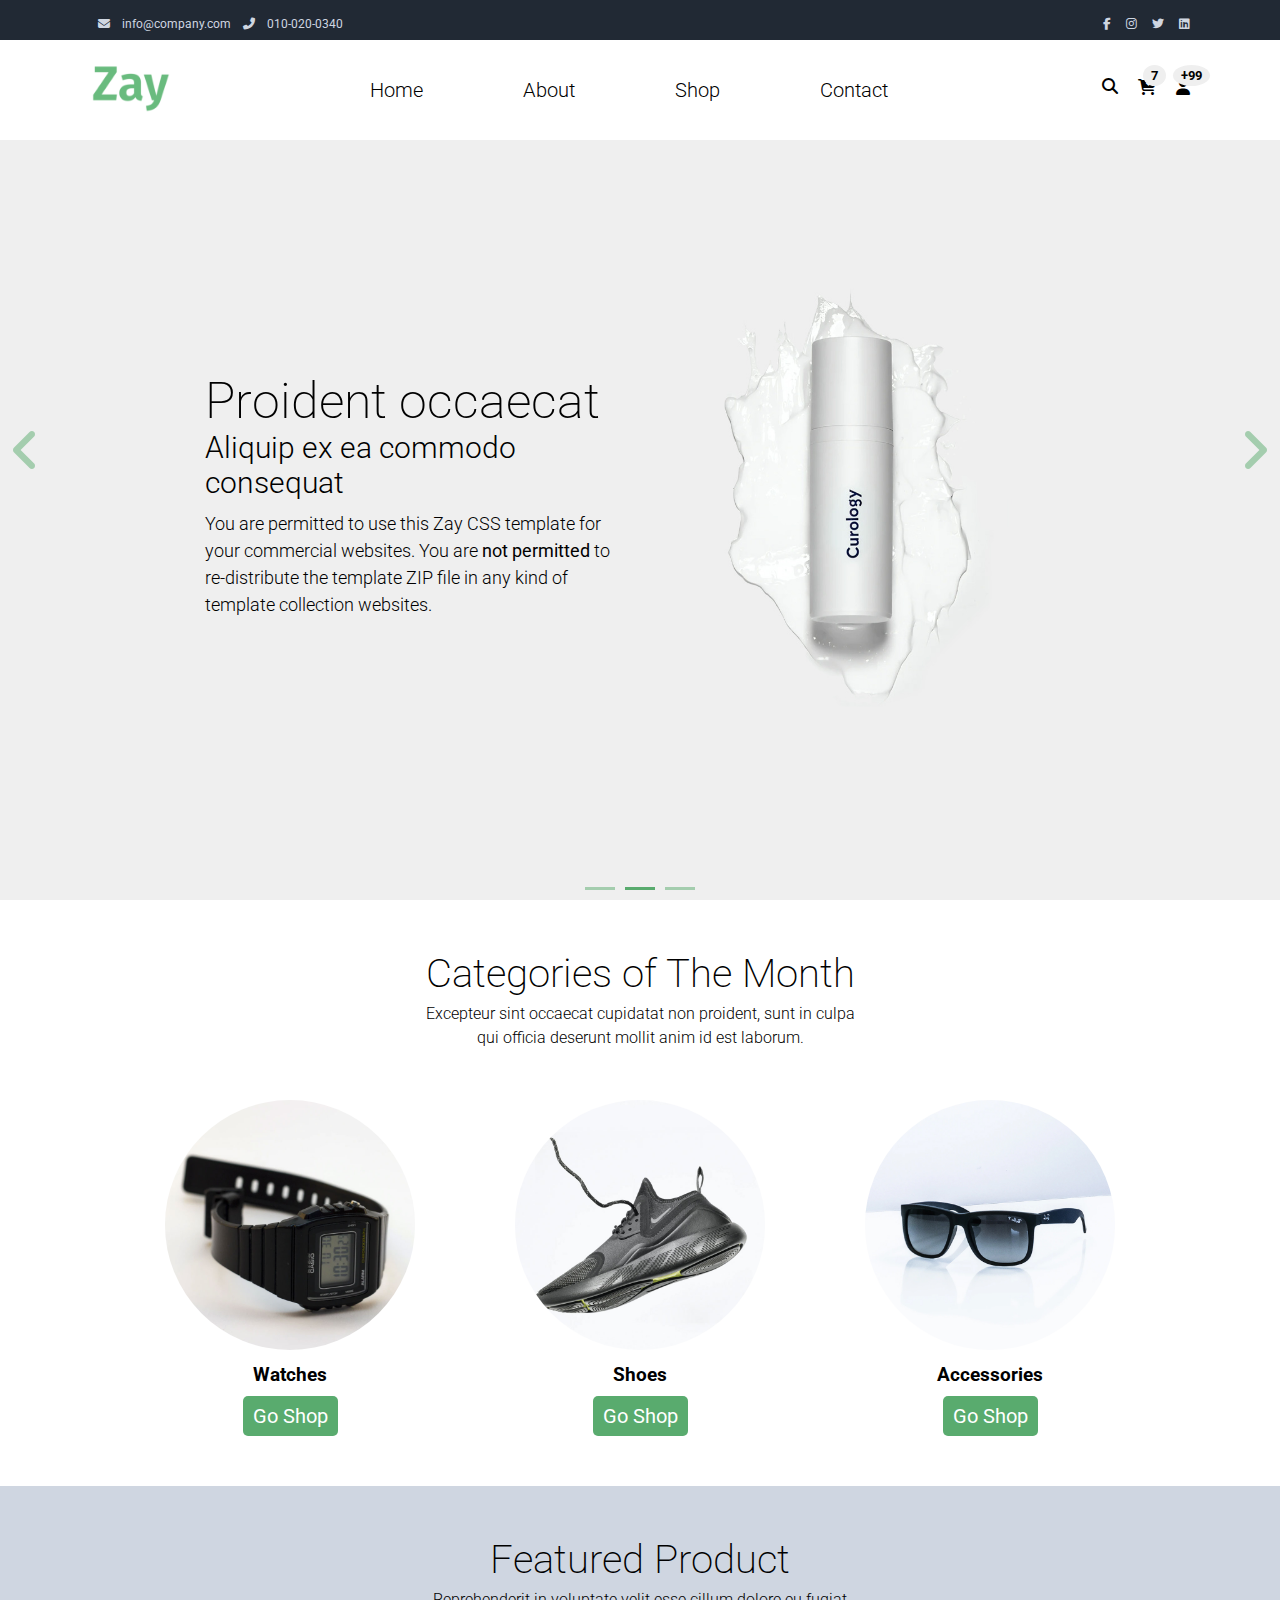
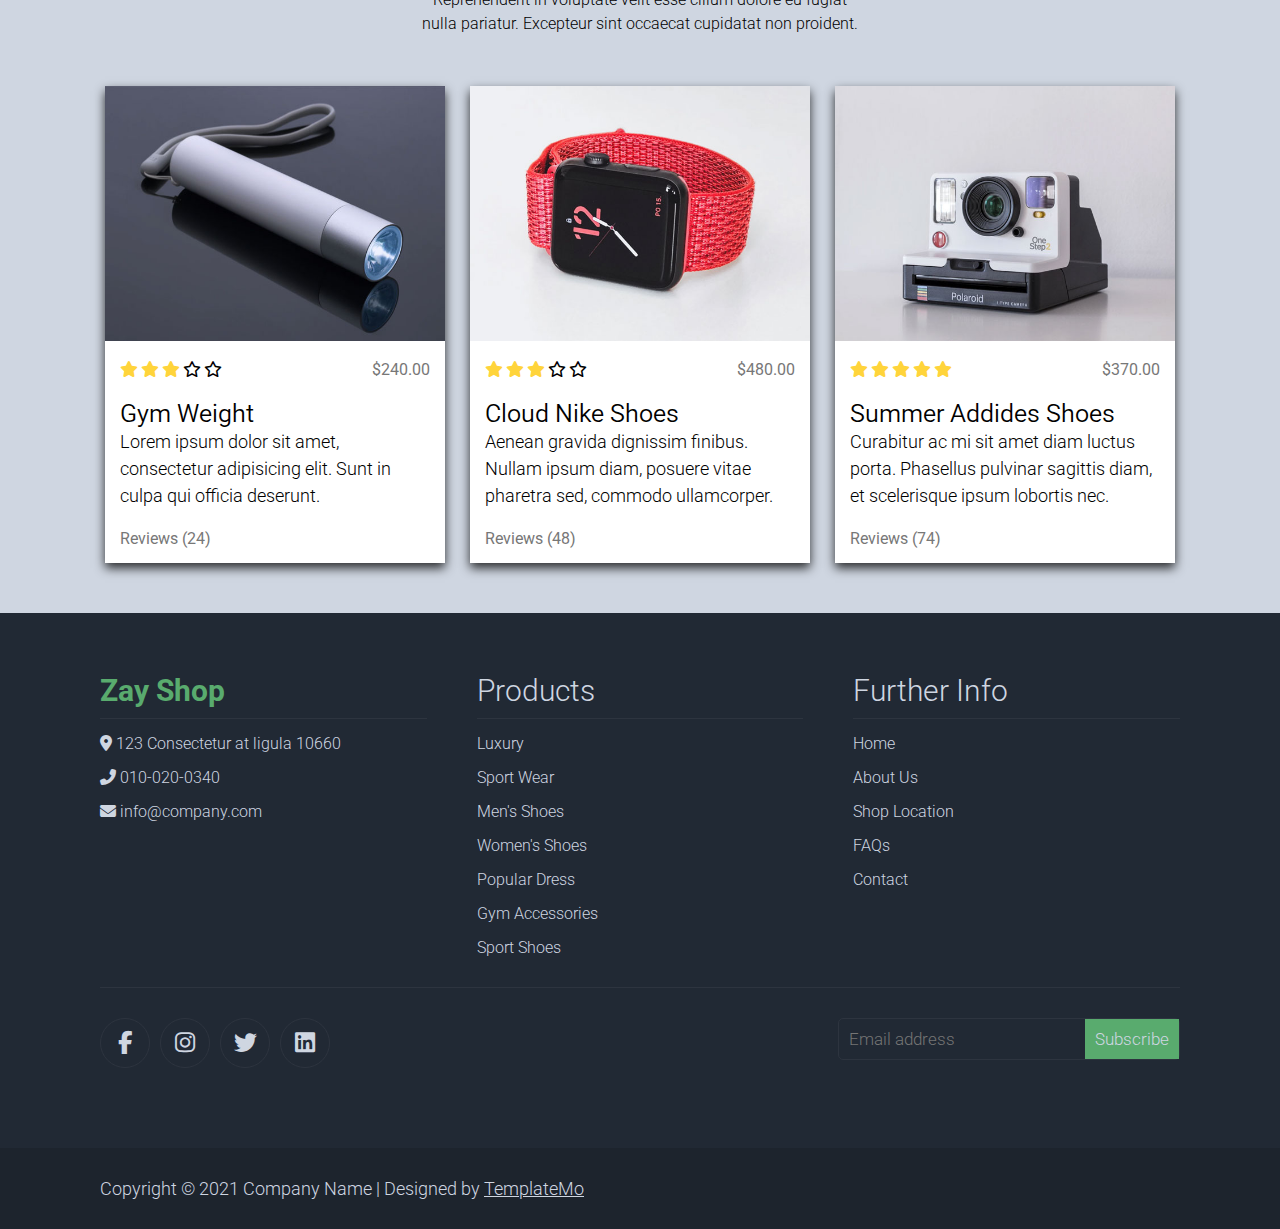
<file: index.html>
<!DOCTYPE html>
<html lang="en">
<head>
    <meta charset="UTF-8">
    <meta name="viewport" content="width=device-width, initial-scale=1.0">
    <title>Home</title>

    <link rel="stylesheet" href="./assets/style.css">

    <!-- font awesome -->
    <link rel="stylesheet" href="https://cdnjs.cloudflare.com/ajax/libs/font-awesome/6.5.1/css/all.min.css">

    <!-- google font -->
    <link rel="preconnect" href="https://fonts.googleapis.com">
    <link rel="preconnect" href="https://fonts.gstatic.com" crossorigin>
    <link href="https://fonts.googleapis.com/css2?family=Roboto:ital,wght@0,100;0,300;0,400;0,500;0,700;0,900;1,100;1,300;1,400;1,500;1,700;1,900&display=swap" rel="stylesheet">
</head>
<body>
    <!-- start header -->
    <header>
        <!-- start top nav -->
        <div class="contact-nav">
            <div class="contact-nav-container">
                <div class="contact-info">
                    <i class="fa-solid fa-envelope"></i>
                    <a href="mailto:info@company.com">info@company.com</a>
                    <i class="fa-solid fa-phone-flip"></i>
                    <a href="tel:010-020-0340">010-020-0340</a>
                </div>
                <div class="contact-social">
                    <ul>
                        <li><a href="#"><i class="fa-brands fa-facebook-f"></i></a></li>
                        <li><a href="#"><i class="fa-brands fa-instagram"></i></a></li>
                        <li><a href="#"><i class="fa-brands fa-twitter"></i></a></li>
                        <li><a href="#"><i class="fa-brands fa-linkedin"></i></a></li>
                    </ul>
                </div>
            </div>
        </div>
        <!-- end top nav -->

        <!-- start navbar -->
        <nav class="navbar">
            <div class="nav-container">
                <a href="#"><img class="logo" src="./assets/img/apple-icon.png" alt="logo image"></a>
                <div class="nav-links">
                    <ul>
                        <li><a href="index.html" target="_blank">Home</a></li>
                        <li><a href="about.html" target="_blank">About</a></li>
                        <li><a href="#" target="_blank">Shop</a></li>
                        <li><a href="contact.html" target="_blank">Contact</a></li>
                    </ul>
                    <div class="nav-icon">
                        <i class="fa-solid fa-magnifying-glass"></i>
                        <div class="cart-down">
                            <i class="fa-solid fa-cart-arrow-down"></i>
                        </div>
                        <div class="user">
                            <i class="fa-solid fa-user"></i>
                        </div>
                    </div>
                </div>
                <div class="toggle">
                    <span></span>
                    <span></span>
                    <span></span>
                </div>
            </div>
        </nav>
        <!-- end navbar -->

        <!-- start hero -->
        <div class="hero">
            <div class="hero-container">
                <div class="hero-text">
                    <h1>Proident occaecat</h1>
                    <h3>Aliquip ex ea commodo consequat</h3>
                    <p>You are permitted to use this Zay CSS template for your commercial websites. You are <span class="bold">not permitted</span> to re-distribute the template ZIP file in any kind of template collection websites.</p>
                </div>
                <img src="./assets/img/banner_img_02.jpg" alt="hero image">
            </div>
            <i class="fa-solid fa-angle-right right"></i>
            <i class="fa-solid fa-angle-left left"></i>
            <div class="slider-move">
                <span></span>
                <span class="active"></span>
                <span></span>
            </div>
        </div>
        <!-- end hero -->
    </header>
    <!-- end header -->

    <!-- start main -->
    <main>
        <!-- start categories -->
            <section class="categories">
                <div class="container">
                    <div class="intro-text">
                        <h2>Categories of The Month</h2>
                        <p>Excepteur sint occaecat cupidatat non proident, sunt in culpa qui officia deserunt mollit anim id est laborum.</p>
                    </div>
                    <div class="categories-items">
                        <div class="categories-item">
                            <img src="./assets/img/category_img_01.jpg" alt="categories image">
                            <h3>Watches</h3>
                            <button class="button">Go Shop</button>
                        </div>
                        <div class="categories-item">
                            <img src="./assets/img/category_img_02.jpg" alt="categories image">
                            <h3>Shoes</h3>
                            <button class="button">Go Shop</button>
                        </div>
                        <div class="categories-item">
                            <img src="./assets/img/category_img_03.jpg" alt="categories image">
                            <h3>Accessories</h3>
                            <button class="button">Go Shop</button>
                        </div>
                    </div>
                </div>
            </section>
        <!-- end categories -->

        <!-- start featured -->    
        <section class="featured">
            <div class="container">
                <div class="intro-text">
                    <h2>Featured Product</h2>
                    <p>Reprehenderit in voluptate velit esse cillum dolore eu fugiat nulla pariatur. Excepteur sint occaecat cupidatat non proident.</p>
                </div>
                <div class="featured-items">
                    <div class="featured-item">
                        <img src="./assets/img/feature_prod_01.jpg" alt="featured image">
                        <div class="item-text">
                            <div class="rate">
                                <ul>
                                    <li><i class="fa-solid fa-star" style="color: #FFD43B;"></i></li>
                                    <li><i class="fa-solid fa-star" style="color: #FFD43B;"></i></li>
                                    <li><i class="fa-solid fa-star" style="color: #FFD43B;"></i></li>
                                    <li><i class="fa-regular fa-star"></i></li>
                                    <li><i class="fa-regular fa-star"></i></i></li>
                                </ul>
                                <span>$240.00</span>
                            </div>
                            <h3>Gym Weight</h3>
                            <p>Lorem ipsum dolor sit amet, consectetur adipisicing elit. Sunt in culpa qui officia deserunt.</p>
                            <span>Reviews (24)</span>
                        </div>
                    </div>
                    <div class="featured-item">
                        <img src="./assets/img/feature_prod_02.jpg" alt="featured image">
                        <div class="item-text">
                            <div class="rate">
                                <ul>
                                    <li><i class="fa-solid fa-star" style="color: #FFD43B;"></i></li>
                                    <li><i class="fa-solid fa-star" style="color: #FFD43B;"></i></li>
                                    <li><i class="fa-solid fa-star" style="color: #FFD43B;"></i></li>
                                    <li><i class="fa-regular fa-star"></i></li>
                                    <li><i class="fa-regular fa-star"></i></i></li>
                                </ul>
                                <span>$480.00</span>
                            </div>
                            <h3>Cloud Nike Shoes</h3>
                            <p>Aenean gravida dignissim finibus. Nullam ipsum diam, posuere vitae pharetra sed, commodo ullamcorper.</p>
                            <span>Reviews (48)</span>
                        </div>
                    </div>
                    <div class="featured-item">
                        <img src="./assets/img/feature_prod_03.jpg" alt="featured image">
                        <div class="item-text">
                            <div class="rate">
                                <ul>
                                    <li><i class="fa-solid fa-star" style="color: #FFD43B;"></i></li>
                                    <li><i class="fa-solid fa-star" style="color: #FFD43B;"></i></li>
                                    <li><i class="fa-solid fa-star" style="color: #FFD43B;"></i></li>
                                    <li><i class="fa-solid fa-star" style="color: #FFD43B;"></i></li>
                                    <li><i class="fa-solid fa-star" style="color: #FFD43B;"></i></li>
                                </ul>
                                <span>$370.00</span>
                            </div>
                            <h3>Summer Addides Shoes</h3>
                            <p>Curabitur ac mi sit amet diam luctus porta. Phasellus pulvinar sagittis diam, et scelerisque ipsum lobortis nec.</p>
                            <span>Reviews (74)</span>
                        </div>
                    </div>
                </div>
            </div>
        </section>
        <!-- end featured -->
    </main>
    <!-- end main -->

    <!-- start footer -->
    <footer>
        <div class="container">
            <div class="footer-items">
                <div class="footer-item">
                    <h3 class="zay">Zay Shop</h3>
                    <div class="contact-info">
                        <i class="fa-solid fa-location-dot"></i>
                        <span>123 Consectetur at ligula 10660</span>
                    </div>
                    <div class="contact-info">
                        <i class="fa-solid fa-phone-flip"></i>
                        <a href="tel:010-020-0340">010-020-0340</a>
                    </div>
                    <div class="contact-info">
                        <i class="fa-solid fa-envelope"></i>
                        <a href="mailto:info@company.com">info@company.com</a>
                    </div>
                </div>
                <div class="footer-item">
                    <h3>Products</h3>
                    <ul>
                        <li><a href="#">Luxury</a></li>
                        <li><a href="#">Sport Wear</a></li>
                        <li><a href="#">Men's Shoes</a></li>
                        <li><a href="#">Women's Shoes</a></li>
                        <li><a href="#">Popular Dress</a></li>
                        <li><a href="#">Gym Accessories</a></li>
                        <li><a href="#">Sport Shoes</a></li>
                    </ul>
                </div>
                <div class="footer-item">
                    <h3>Further Info</h3>
                    <ul>
                        <li><a href="#">Home</a></li>
                        <li><a href="#">About Us</a></li>
                        <li><a href="#">Shop Location</a></li>
                        <li><a href="#">FAQs</a></li>
                        <li><a href="#">Contact</a></li>
                    </ul>
                </div>
            </div>
            <div class="social">
                <ul>
                    <li><a href="#"><i class="fa-brands fa-facebook-f"></i></a></li>
                    <li><a href="#"><i class="fa-brands fa-instagram"></i></a></li>
                    <li><a href="#"><i class="fa-brands fa-twitter"></i></a></li>
                    <li><a href="#"><i class="fa-brands fa-linkedin"></i></a></li>
                </ul>
                <form class="subscribe">
                    <input type="email" placeholder="Email address">
                    <button>Subscribe</button>
                </form>
            </div>
        </div>
        <div class="copyright">
            <div class="container">
                <p>Copyright &copy; 2021 Company Name | Designed by <a href="#">TemplateMo</a></p>
            </div>
        </div>
    </footer>
    <!-- end footer -->
</body>
</html>
</file>
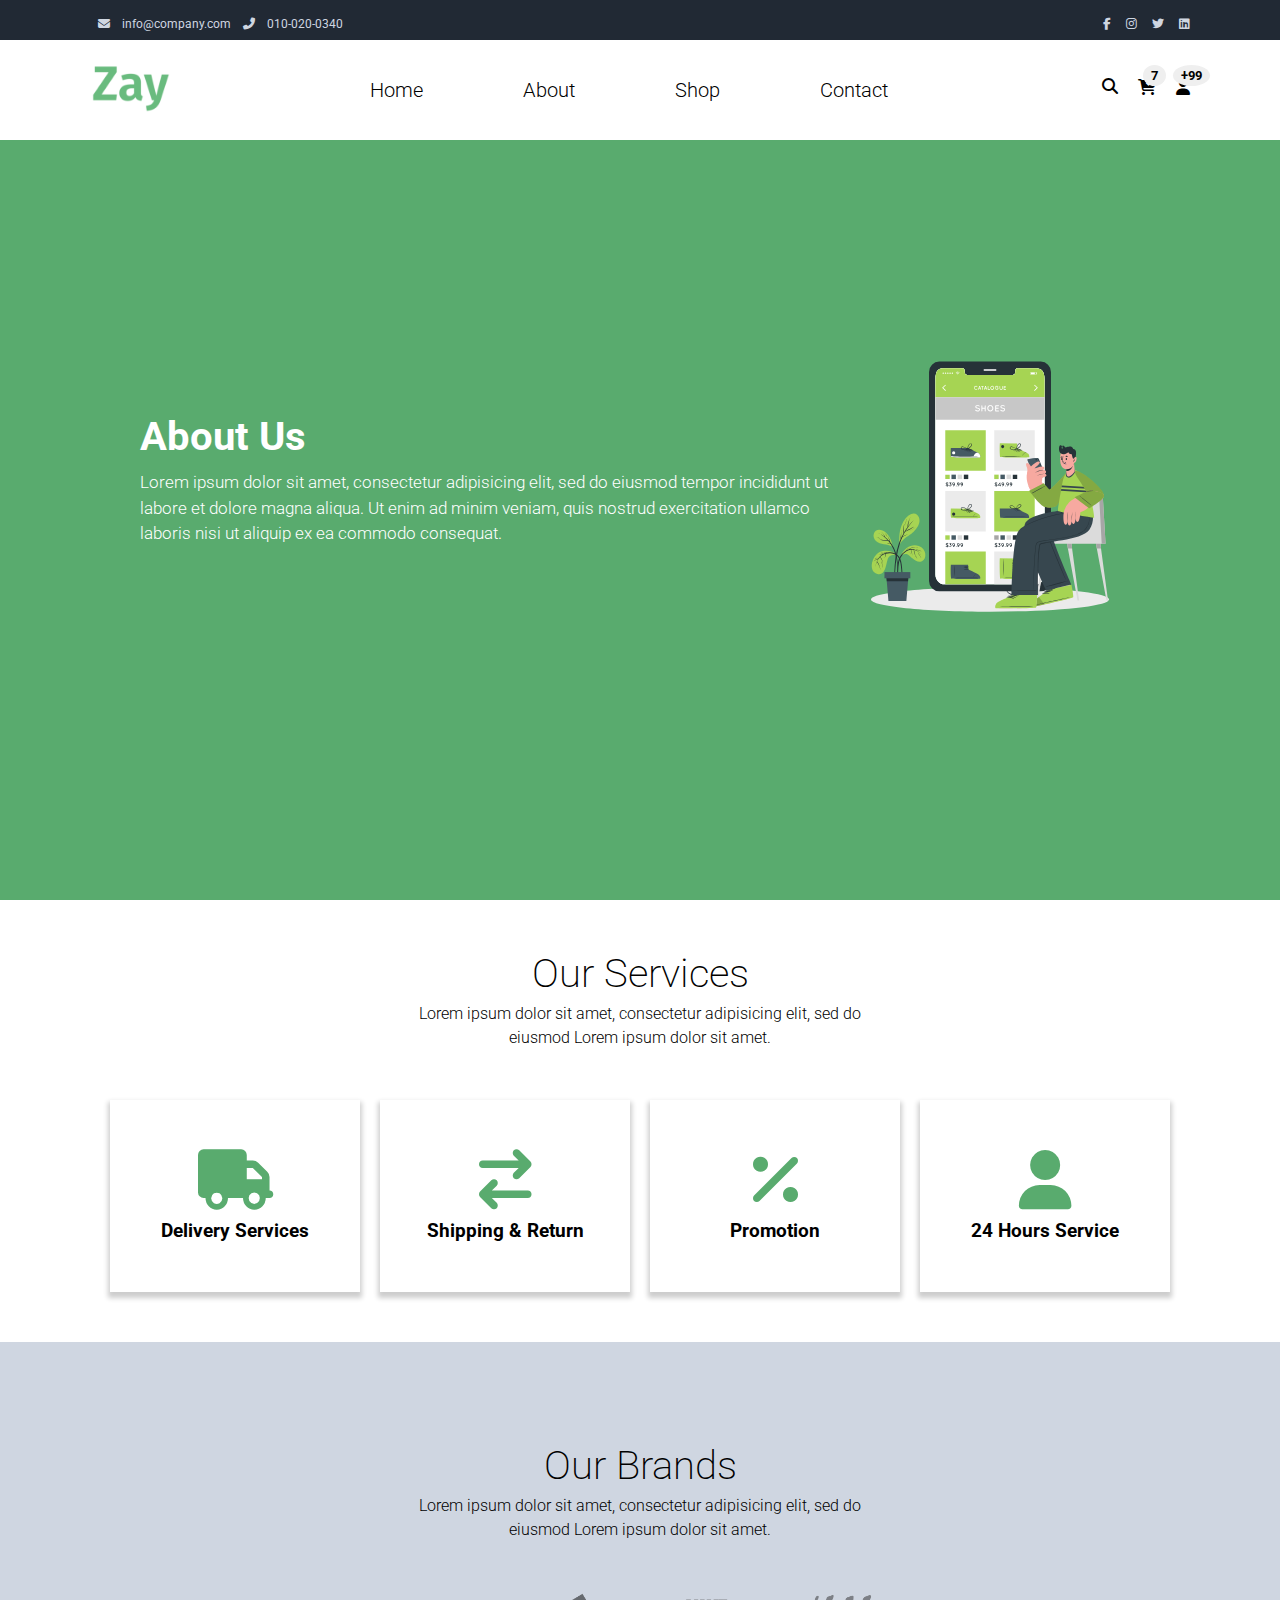
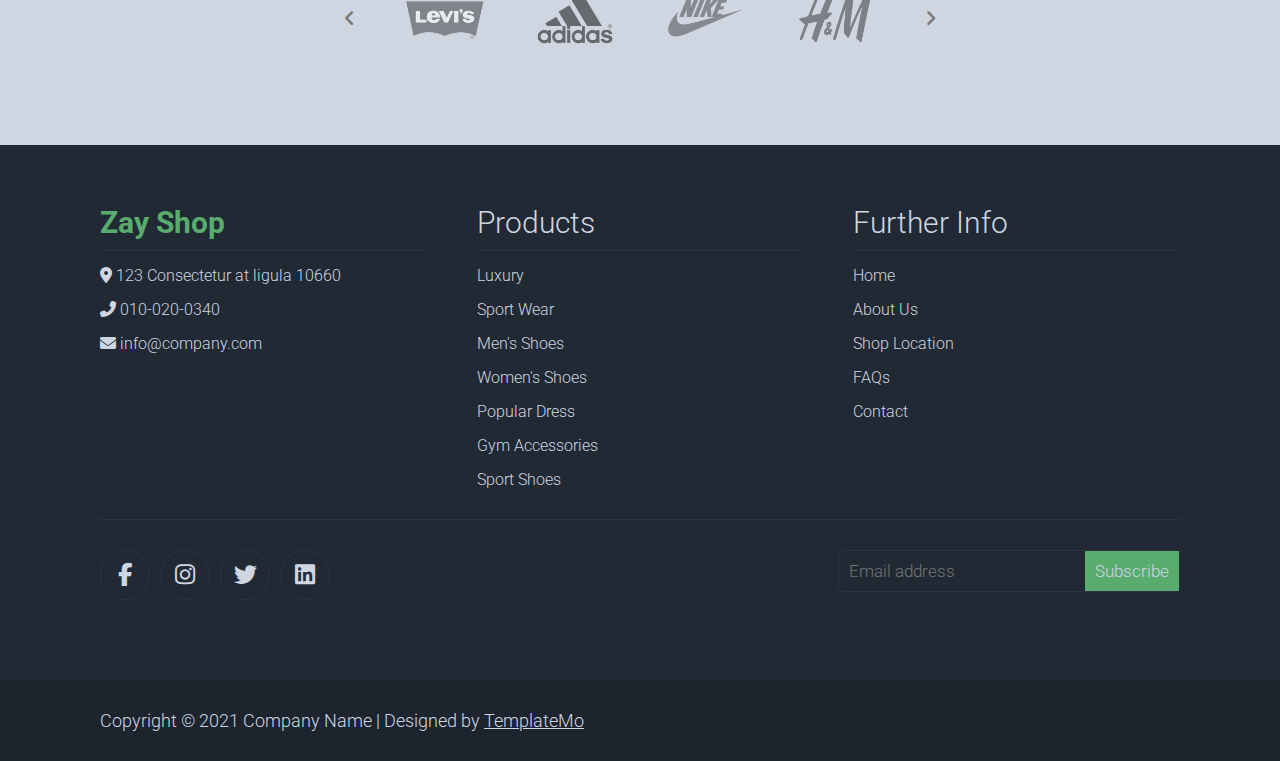
<file: about.html>
<!DOCTYPE html>
<html lang="en">
<head>
    <meta charset="UTF-8">
    <meta name="viewport" content="width=device-width, initial-scale=1.0">
    <title>About</title>

    <link rel="stylesheet" href="./assets/style.css">

    <!-- font awesome -->
    <link rel="stylesheet" href="https://cdnjs.cloudflare.com/ajax/libs/font-awesome/6.5.1/css/all.min.css">

    <!-- google font -->
    <link rel="preconnect" href="https://fonts.googleapis.com">
    <link rel="preconnect" href="https://fonts.gstatic.com" crossorigin>
    <link href="https://fonts.googleapis.com/css2?family=Roboto:ital,wght@0,100;0,300;0,400;0,500;0,700;0,900;1,100;1,300;1,400;1,500;1,700;1,900&display=swap" rel="stylesheet">
</head>
<body>
    <header>
        <!-- start top nav -->
        <div class="contact-nav">
            <div class="contact-nav-container">
                <div class="contact-info">
                    <i class="fa-solid fa-envelope"></i>
                    <a href="mailto:info@company.com">info@company.com</a>
                    <i class="fa-solid fa-phone-flip"></i>
                    <a href="tel:010-020-0340">010-020-0340</a>
                </div>
                <div class="contact-social">
                    <ul>
                        <li><a href="#"><i class="fa-brands fa-facebook-f"></i></a></li>
                        <li><a href="#"><i class="fa-brands fa-instagram"></i></a></li>
                        <li><a href="#"><i class="fa-brands fa-twitter"></i></a></li>
                        <li><a href="#"><i class="fa-brands fa-linkedin"></i></a></li>
                    </ul>
                </div>
            </div>
        </div>
        <!-- end top nav -->

        <!-- start navbar -->
        <nav class="navbar">
            <div class="nav-container">
                <a href="#"><img class="logo" src="./assets/img/apple-icon.png" alt="logo image"></a>
                <div class="nav-links">
                    <ul>
                        <li><a href="index.html" target="_blank">Home</a></li>
                        <li><a href="about.html" target="_blank">About</a></li>
                        <li><a href="#" target="_blank">Shop</a></li>
                        <li><a href="contact.html" target="_blank">Contact</a></li>
                    </ul>
                    <div class="nav-icon">
                        <i class="fa-solid fa-magnifying-glass"></i>
                        <div class="cart-down">
                            <i class="fa-solid fa-cart-arrow-down"></i>
                        </div>
                        <div class="user">
                            <i class="fa-solid fa-user"></i>
                        </div>
                    </div>
                </div>
                <div class="toggle">
                    <span></span>
                    <span></span>
                    <span></span>
                </div>
            </div>
        </nav>
        <!-- end navbar -->

        <!-- start hero -->
        <div class="hero about-hero">
            <div class="hero-container">
                <div class="about-hero-text">
                    <h1>About Us</h1>
                    <p>Lorem ipsum dolor sit amet, consectetur adipisicing elit, sed do eiusmod tempor incididunt ut labore et dolore magna aliqua. Ut enim ad minim veniam, quis nostrud exercitation ullamco laboris nisi ut aliquip ex ea commodo consequat.</p>
                </div>
                <img src="./assets/img/about-hero.svg" alt="hero image">
            </div>
        </div>
        <!-- end hero -->
    </header>
    <!-- end header -->

    <!-- start main -->
    <main>
        <!-- start services -->
        <section class="services">
            <div class="container">
                <div class="intro-text">
                    <h2>Our Services</h2>
                    <p>Lorem ipsum dolor sit amet, consectetur adipisicing elit, sed do eiusmod Lorem ipsum dolor sit amet.</p>
                </div>
                <div class="services-items">
                    <div class="services-item">
                        <i class="fa-solid fa-truck"></i>
                        <h3>Delivery Services</h3>
                    </div>
                    <div class="services-item">
                        <i class="fa-solid fa-arrow-right-arrow-left"></i>
                        <h3>Shipping & Return</h3>
                    </div>
                    <div class="services-item">
                        <i class="fa-solid fa-percent"></i>
                        <h3>Promotion</h3>
                    </div>
                    <div class="services-item">
                        <i class="fa-solid fa-user"></i>
                        <h3>24 Hours Service</h3>
                    </div>
                </div>
            </div>
        </section>
        <!-- end services -->

        <!-- start brands -->
        <section class="brands">
            <div class="container">
                <div class="intro-text">
                    <h2>Our Brands</h2>
                    <p>Lorem ipsum dolor sit amet, consectetur adipisicing elit, sed do eiusmod Lorem ipsum dolor sit amet.</p>
                </div>
                <div class="brands-items">
                    <i class="fa-solid fa-angle-left left"></i>
                    <img src="./assets/img/brand_01.png" alt="brand image">
                    <img src="./assets/img/brand_02.png" alt="brand image">
                    <img src="./assets/img/brand_03.png" alt="brand image">
                    <img src="./assets/img/brand_04.png" alt="brand image">
                    <i class="fa-solid fa-angle-right right"></i>
                </div>
            </div>
        </section>
        <!-- end brands -->
    </main>
    <!-- end main -->

    <!-- start footer -->
    <footer>
    <div class="container">
        <div class="footer-items">
            <div class="footer-item">
                <h3 class="zay">Zay Shop</h3>
                <div class="contact-info">
                    <i class="fa-solid fa-location-dot"></i>
                    <span>123 Consectetur at ligula 10660</span>
                </div>
                <div class="contact-info">
                    <i class="fa-solid fa-phone-flip"></i>
                    <a href="tel:010-020-0340">010-020-0340</a>
                </div>
                <div class="contact-info">
                    <i class="fa-solid fa-envelope"></i>
                    <a href="mailto:info@company.com">info@company.com</a>
                </div>
            </div>
            <div class="footer-item">
                <h3>Products</h3>
                <ul>
                    <li><a href="#">Luxury</a></li>
                    <li><a href="#">Sport Wear</a></li>
                    <li><a href="#">Men's Shoes</a></li>
                    <li><a href="#">Women's Shoes</a></li>
                    <li><a href="#">Popular Dress</a></li>
                    <li><a href="#">Gym Accessories</a></li>
                    <li><a href="#">Sport Shoes</a></li>
                </ul>
            </div>
            <div class="footer-item">
                <h3>Further Info</h3>
                <ul>
                    <li><a href="#">Home</a></li>
                    <li><a href="#">About Us</a></li>
                    <li><a href="#">Shop Location</a></li>
                    <li><a href="#">FAQs</a></li>
                    <li><a href="#">Contact</a></li>
                </ul>
            </div>
        </div>
        <div class="social">
            <ul>
                <li><a href="#"><i class="fa-brands fa-facebook-f"></i></a></li>
                <li><a href="#"><i class="fa-brands fa-instagram"></i></a></li>
                <li><a href="#"><i class="fa-brands fa-twitter"></i></a></li>
                <li><a href="#"><i class="fa-brands fa-linkedin"></i></a></li>
            </ul>
            <form class="subscribe">
                <input type="email" placeholder="Email address">
                <button>Subscribe</button>
            </form>
        </div>
    </div>
    <div class="copyright">
        <div class="container">
            <p>Copyright &copy; 2021 Company Name | Designed by <a href="#">TemplateMo</a></p>
        </div>
    </div>
</footer>
<!-- end footer -->
</body>
</html>
</file>
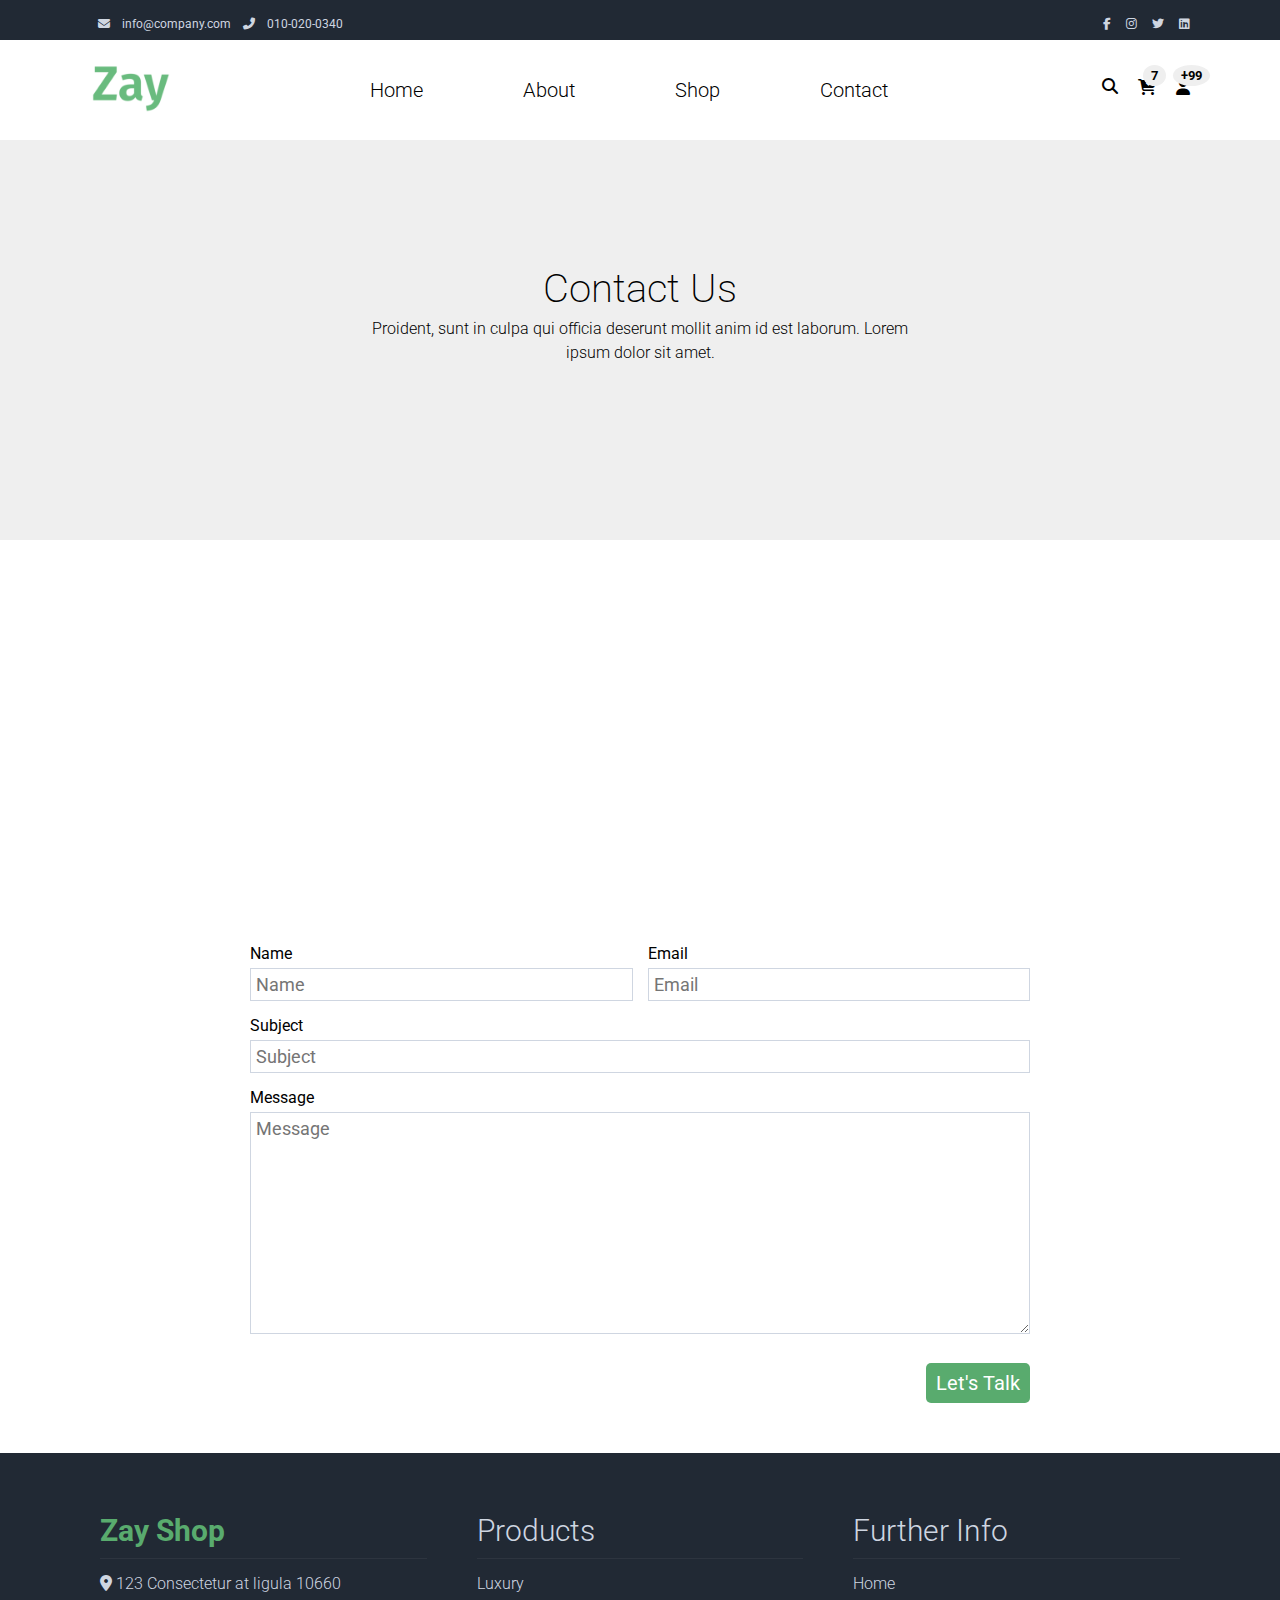
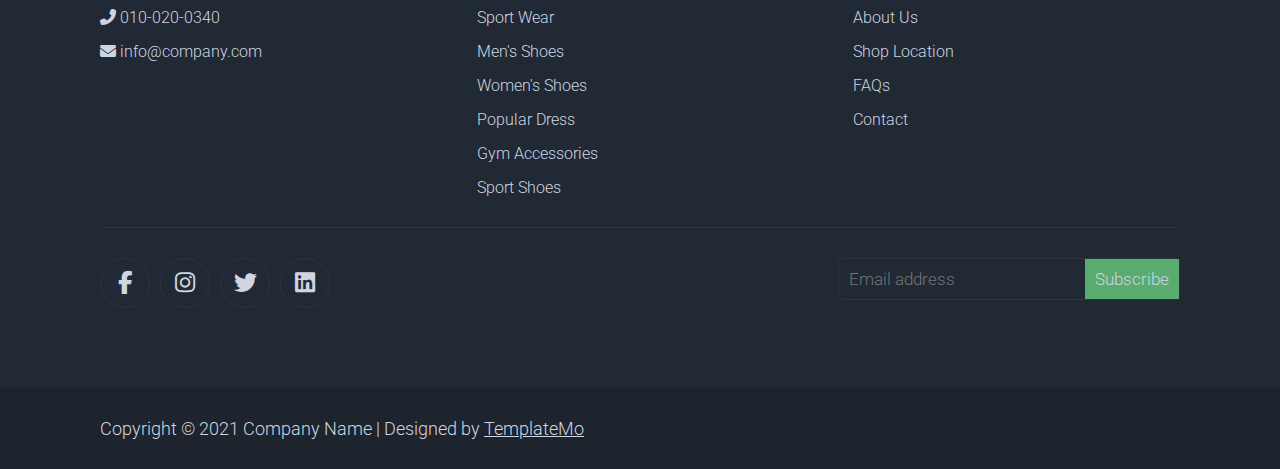
<file: contact.html>
<!DOCTYPE html>
<html lang="en">
<head>
    <meta charset="UTF-8">
    <meta name="viewport" content="width=device-width, initial-scale=1.0">
    <title>Contact</title>

    <link rel="stylesheet" href="./assets/style.css">

    <!-- font awesome -->
    <link rel="stylesheet" href="https://cdnjs.cloudflare.com/ajax/libs/font-awesome/6.5.1/css/all.min.css">

    <!-- google font -->
    <link rel="preconnect" href="https://fonts.googleapis.com">
    <link rel="preconnect" href="https://fonts.gstatic.com" crossorigin>
    <link href="https://fonts.googleapis.com/css2?family=Roboto:ital,wght@0,100;0,300;0,400;0,500;0,700;0,900;1,100;1,300;1,400;1,500;1,700;1,900&display=swap" rel="stylesheet">
</head>
<body>
        <!-- start header -->
        <header>
            <!-- start top nav -->
            <div class="contact-nav">
                <div class="contact-nav-container">
                    <div class="contact-info">
                        <i class="fa-solid fa-envelope"></i>
                        <a href="mailto:info@company.com">info@company.com</a>
                        <i class="fa-solid fa-phone-flip"></i>
                        <a href="tel:010-020-0340">010-020-0340</a>
                    </div>
                    <div class="contact-social">
                        <ul>
                            <li><a href="#"><i class="fa-brands fa-facebook-f"></i></a></li>
                            <li><a href="#"><i class="fa-brands fa-instagram"></i></a></li>
                            <li><a href="#"><i class="fa-brands fa-twitter"></i></a></li>
                            <li><a href="#"><i class="fa-brands fa-linkedin"></i></a></li>
                        </ul>
                    </div>
                </div>
            </div>
            <!-- end top nav -->

            <!-- start navbar -->
            <nav class="navbar">
                <div class="nav-container">
                    <a href="#"><img class="logo" src="./assets/img/apple-icon.png" alt="logo image"></a>
                    <div class="nav-links">
                        <ul>
                            <li><a href="index.html" target="_blank">Home</a></li>
                            <li><a href="about.html" target="_blank">About</a></li>
                            <li><a href="#" target="_blank">Shop</a></li>
                            <li><a href="contact.html" target="_blank">Contact</a></li>
                        </ul>
                        <div class="nav-icon">
                            <i class="fa-solid fa-magnifying-glass"></i>
                            <div class="cart-down">
                                <i class="fa-solid fa-cart-arrow-down"></i>
                            </div>
                            <div class="user">
                                <i class="fa-solid fa-user"></i>
                            </div>
                        </div>
                    </div>
                    <div class="toggle">
                        <span></span>
                        <span></span>
                        <span></span>
                    </div>
                </div>
            </nav>
            <!-- end navbar -->

            <!-- start hero -->
            <div class="contact-hero">
                <div class="intro-text">
                    <h2>Contact Us</h2>
                    <p>Proident, sunt in culpa qui officia deserunt mollit anim id est laborum. Lorem ipsum dolor sit amet.</p>
                </div>
            </div>
            <!-- end hero -->
        </header>
        <!-- end header -->

        <!-- start main -->
        <main>
            <div class="map">
                <iframe src="https://www.google.com/maps/embed?pb=!1m18!1m12!1m3!1d405.9068785204866!2d35.807049830485106!3d35.522694938668145!2m3!1f0!2f0!3f0!3m2!1i1024!2i768!4f13.1!3m3!1m2!1s0x1526ac18a2d4d5cd%3A0x3dc7dc57373f03b4!2sTishreen%20University!5e0!3m2!1sen!2s!4v1712421158314!5m2!1sen!2s" width="100%" height="300" style="border:0;" allowfullscreen="" loading="lazy" referrerpolicy="no-referrer-when-downgrade"></iframe>
            </div>

            <!-- start form -->
            <section class="form">
                <div class="name-email">
                    <div class="name">
                        <label for="name">Name</label>
                        <input type="text" id="name" name="name" placeholder="Name">
                    </div>
                    <div class="email">
                        <label for="email">Email</label>
                        <input type="email" id="email" name="email" placeholder="Email">
                    </div>
                </div>
                <label for="subject">Subject</label>
                <input type="text" id="subject" name="subject" placeholder="Subject">
                <label for="Message">Message</label>
                <textarea name="message" id="message" placeholder="Message" cols="30" rows="10"></textarea>
                <button class="button">Let's Talk</button>
            </section>
            <!-- end form -->
        </main>
        <!-- end main -->

        <!-- start footer -->
    <footer>
        <div class="container">
            <div class="footer-items">
                <div class="footer-item">
                    <h3 class="zay">Zay Shop</h3>
                    <div class="contact-info">
                        <i class="fa-solid fa-location-dot"></i>
                        <span>123 Consectetur at ligula 10660</span>
                    </div>
                    <div class="contact-info">
                        <i class="fa-solid fa-phone-flip"></i>
                        <a href="tel:010-020-0340">010-020-0340</a>
                    </div>
                    <div class="contact-info">
                        <i class="fa-solid fa-envelope"></i>
                        <a href="mailto:info@company.com">info@company.com</a>
                    </div>
                </div>
                <div class="footer-item">
                    <h3>Products</h3>
                    <ul>
                        <li><a href="#">Luxury</a></li>
                        <li><a href="#">Sport Wear</a></li>
                        <li><a href="#">Men's Shoes</a></li>
                        <li><a href="#">Women's Shoes</a></li>
                        <li><a href="#">Popular Dress</a></li>
                        <li><a href="#">Gym Accessories</a></li>
                        <li><a href="#">Sport Shoes</a></li>
                    </ul>
                </div>
                <div class="footer-item">
                    <h3>Further Info</h3>
                    <ul>
                        <li><a href="#">Home</a></li>
                        <li><a href="#">About Us</a></li>
                        <li><a href="#">Shop Location</a></li>
                        <li><a href="#">FAQs</a></li>
                        <li><a href="#">Contact</a></li>
                    </ul>
                </div>
            </div>
            <div class="social">
                <ul>
                    <li><a href="#"><i class="fa-brands fa-facebook-f"></i></a></li>
                    <li><a href="#"><i class="fa-brands fa-instagram"></i></a></li>
                    <li><a href="#"><i class="fa-brands fa-twitter"></i></a></li>
                    <li><a href="#"><i class="fa-brands fa-linkedin"></i></a></li>
                </ul>
                <form class="subscribe">
                    <input type="email" placeholder="Email address">
                    <button>Subscribe</button>
                </form>
            </div>
        </div>
        <div class="copyright">
            <div class="container">
                <p>Copyright &copy; 2021 Company Name | Designed by <a href="#">TemplateMo</a></p>
            </div>
        </div>
    </footer>
    <!-- end footer -->
</body>
</html>
</file>
<file: assets/style.css>
* {
    margin: 0;
    padding: 0;
    box-sizing: border-box;
    scroll-behavior: smooth;
    font-family: "Roboto", sans-serif;
}

/* start header */
/* start top nav */
.contact-nav {
    background-color: #212934;
    padding: 13px 0;
    width: 100%;
    position: fixed;
    z-index: 1;
}

.contact-nav .contact-nav-container {
    max-width: 1100px;
    display: flex;
    justify-content: space-between;
    margin: 0 auto;
}

.contact-nav a,
.contact-nav i {
    color: #cfd6e1;
    text-decoration: none;
    font-size: 12px;
}

.contact-nav .contact-info i {
    margin: 0 8px;
}

.contact-nav .contact-social ul{
    list-style: none;
    display: flex;
    gap: 15px;
}
/* end top nav */

/* start nav */
.navbar {
    background-color: white;
    position: fixed;
    top: 40px;
    width: 100%;
    z-index: 1;
}

.navbar .nav-container {
    max-width: 1100px;
    height: 100px;
    margin: 0 auto;
    display: flex;
    gap: 200px;
    justify-content: space-between;
    align-items: center;
}
.navbar .logo {
    width: 80px;
}

.navbar .nav-links {
    display: flex;
    justify-content: space-between;
    flex: 1;
}

.navbar .nav-links a:hover {
    color: #59ab6e;
}

.navbar .nav-links ul {
    list-style: none;
    display: flex;
    gap: 100px;
}

.navbar .nav-links ul a {
    text-decoration: none;
    color: black;
    font-size: 20px;
    font-weight: 300;
}
.navbar .nav-links .nav-icon {
    display: flex;
    gap: 20PX;
}
.navbar .nav-links .cart-down,
.navbar .nav-links .user {
    position: relative;
}

.navbar .nav-links .cart-down::before,
.navbar .nav-links .user::before {
    position: absolute;
    padding: 3px 8px;
    font-size: 13px;
    font-weight: bold;
    text-align: center;
    top: -13px;
    background-color: #efefef;
    border-radius: 50%;
}

.navbar .nav-links .cart-down::before {
    content: "7";
    right: -10px;
}

.navbar .nav-links .user::before {
    content: "+99";
    right: -20px;
}

.navbar .toggle {
    display: none;
}

.navbar .toggle span {
    display: block;
    width: 30px;
    height: 2px;
    background-color: black;
    margin-bottom: 7px;
    cursor: pointer;
}
/* end nav */

/* start hero */
.hero {
    background-color: #efefef;
    height: 100vh;
    display: flex;
    justify-content: center;
    align-items: center;
    position: relative;
}

.hero .hero-container {
    max-width: 1100px;
    padding: 0 10px;
    transform: translateY(10%);
    display: flex;
    flex-wrap: wrap;
    justify-content: center;
    align-items: center;
}

.hero .hero-text {
    max-width: 420px;
}

.hero .hero-text h1 {
    font-size: 50px;
    font-weight: 200;
}

.hero .hero-text h3 {
    font-size: 30px;
    font-weight: 300;
}

.hero .hero-text p {
    margin-top: 10px;
    font-size: 18px;
    font-weight: 300;
    line-height: 1.5;
}

.hero .hero-text .bold {
    font-weight: 400;
}

.hero img {
    width: 450px;
}

.hero i {
    position: absolute;
    font-size: 50px;
    color: #a4cdae;
    cursor: pointer;
}

.hero .right {
    right: 10px;
}

.hero .left {
    left: 10px;
}

.hero i:hover {
    color: #59ab6e;
}

.hero .slider-move {
    position: absolute;
    bottom: 10px;
    display: flex;
    gap: 10px;
}

.hero .slider-move span {
    width: 30px;
    height: 3px;
    background-color: #a4cdae;
    cursor: pointer;
}

.hero .slider-move .active {
    background-color: #59ab6e;
}
/* end hero */
/* end header */

/* start categories */
.container {
    padding: 50px 10px;
    max-width: 1100px;
    margin: 0 auto;
}

.intro-text {
    max-width: 450px;
    margin: 0 auto 50px;
    text-align: center;
}

.intro-text h2 {
    font-size: 40px;
    font-weight: 200;
    margin-bottom: 5px;
}

.intro-text p {
    font-weight: 300;
    line-height: 1.5;
}

.categories .categories-items {
    display: flex;
    flex-wrap: wrap;
    justify-content: center;
    gap: 100px;
}

.categories .categories-items .categories-item {
    text-align: center;
}

.categories .categories-items .categories-item img {
    width: 250px;
    border-radius: 50%;
    margin-bottom: 10px;
    transition: 0.5s;
    cursor: pointer;
}

.categories .categories-items .categories-item img:hover {
    scale: 1.1;
}

.button {
    padding: 8px 10px;
    margin-top: 10px;
    background-color: #59ab6e;
    color: white;
    font-size: 20px;
    border-style: none;
    border-radius: 5px;
    cursor: pointer;
    transition: 0.5s;
}

.button:hover {
    background-color: #a4cdae;
    color: #212934;
    box-shadow: 1px 1px 5px black;
}
/* end categories */

/* start featured */
.featured {
    background-color: #cfd6e1;
}

.featured .featured-items {
    display: flex;
    justify-content: center;
    flex-wrap: wrap;
    gap: 25px;
}

.featured .featured-items .featured-item {
    max-width: 340px;
    background-color: white;
    box-shadow: 0 5px 10px rgba(0,0,0,80%);
    transition: 0.5s;
}

.featured .featured-items .featured-item:hover {
    transform: translatey(-10px);
}

.featured .featured-items .featured-item img{
    width: 100%;
    cursor: pointer;
}

.featured .featured-items .featured-item .item-text .rate {
    display: flex;
    justify-content: space-between;
}

.featured .featured-items .featured-item .item-text ul {
    list-style: none;
    display: flex;
    flex-wrap: wrap;
    gap: 3px;
}

.featured .featured-items .featured-item .item-text span {
    color: #777;
}
.featured .featured-items .featured-item .item-text {
    padding: 15px;
}

.featured .featured-items .featured-item .item-text h3 {
    font-size: 25px;
    font-weight: 350;
    margin-top: 20px;
}

.featured .featured-items .featured-item .item-text p {
    font-weight: 300;
    font-size: 18px;
    line-height: 1.5;
    margin-bottom: 20px;
}
/* end featured */

/* start footer */
footer {
    background-color: #212934;
    color: #cfd6e1;
}

footer .container {
    max-width: 1100px;
    margin: 0 auto;
}

footer a {
    color: #cfd6e1;
    text-decoration: none;
}

.footer-items {
    display: flex;
    gap: 50px;
    flex-wrap: wrap;
}

.footer-items .footer-item {
    flex: 1;
}

.footer-items .footer-item h3 {
    font-size: 30px;
    font-weight: 300;
    padding: 10px 0;
    border-bottom: 1px solid #2d343f;
}

.footer-items .footer-item .zay {
    color: #59ab6e;
    font-weight: bold;
}

.footer-items .footer-item .contact-info {
    margin-top: 15px;
    font-weight: 300;
}

.footer-items .footer-item ul {
    list-style: none;
}

.footer-items .footer-item li {
    margin-top: 15px;
    font-weight: 300;
}

.footer-items .footer-item a:hover {
    color: #59ab6e;
}

.social {
    margin-top: 30px;
    padding: 30px 0;
    display: flex;
    flex-wrap: wrap;
    justify-content: space-between;
    border-top: 1px solid #2d343f;
}

.social ul {
    list-style: none;
    display: flex;
    gap: 10px;
}

.social li {
    width: 50px;
    height: 50px;
    display: flex;
    justify-content: center;
    align-items: center;
    border: 1px solid #2d343f;
    border-radius: 50%;
    font-size: 23px;
    transition: 0.5s;
}

.social li:hover {
    background-color: #cfd6e1;
}

.social li:hover a {
    color: #59ab6e;
}

.social .subscribe input,
.social .subscribe button {
    padding: 10px;
    border-style: none;
    font-size: 17px;
    font-weight: 300;
}

.social .subscribe input {
    background-color: transparent;
}

.social .subscribe button {
    background-color: #59ab6e;
    color: #cfd6e1;
    cursor: pointer;
    transition: 0.5s;
}

.social .subscribe button:hover {
    background-color: #a4cdae;
    color: black;
}

.social .subscribe {
    border: 1px solid #2d343f;
    height: max-content;
    width: max-content;
    border-radius: 5px;
}

.copyright {
    background-color: #1d242d;
}

.copyright .container {
    padding: 30px 10px;
}

.copyright p {
    font-size: 18px;
    font-weight: 300;
}

.copyright a {
    text-decoration: underline;
}

.copyright a:hover {
    color: #59ab6e;
}
/* end footer */


/* start about page */

/* start header */
/* start hero */

.about-hero {
    background-color: #59ab6e;
}

.about-hero .about-hero-text {
    max-width: 700px;
    color: white;
}

.about-hero .about-hero-text h1 {
    font-size: 40px;
    margin-bottom: 10px;
}

.about-hero .about-hero-text p {
    font-size: 17px;
    font-weight: 300;
    line-height: 1.5;
}

.about-hero img {
    width: 300px;
}
/* end hero */
/* end header */

/* start services */
.services .services-items {
    display: flex;
    flex-wrap: wrap;
    justify-content: center;
    gap: 20px;
}

.services .services-items .services-item {
    padding: 50px 0;
    width: 250px;
    text-align: center;
    cursor: pointer;
    transition: 0.5s;
    box-shadow: 0 4px 5px 2px rgba(0,0,0,20%);
}

.services .services-items .services-item i {
    font-size: 60px;
    color: #59ab6e;
    margin-bottom: 10px;
}

.services .services-items .services-item:hover {
    background-color: #59ab6e;
    color: white;
}

.services .services-items .services-item:hover i {
    color: white;
}
/* end services */

/* start brands */
.brands {
    background-color: #cfd6e1;
}

.brands .container {
    padding: 100px 10px;
}

.brands .brands-items {
    display: flex;
    flex-wrap: wrap;
    justify-content: center;
    align-items: center;
    gap: 50px;
}

.brands .brands-items img {
    width: 80px;
    filter: grayscale(100%);
    opacity: 0.5;
    cursor: pointer;
    transition: 0.5s;
}

.brands .brands-items img:hover {
    filter: grayscale(0);
    opacity: 1;
}

.brands .brands-items i {
    font-size: 18px;
    color: #777;
    cursor: pointer;
}

.brands .brands-items i:hover {
    color: black;
}
/* end brands */


/* start contact page */
/* start header */
/* start contact hero */
.contact-hero {
    display: flex;
    justify-content: center;
    align-items: center;
    height: 60vh;
    background-color: #efefef;
}

.contact-hero .intro-text {
    transform: translateY(70%);
    max-width: 600px;
    padding: 0 10px;
}
/* end contact hero */
/* end header */

/* start form */
.form {
    max-width: 800px;
    margin: 0 auto;
    padding: 100px 10px;
    position: relative;
}

.form input,
.form textarea {
    padding: 5px;
    width: 100%;
    margin: 5px 0 15px;
    font-size: 18px;
    border: 1px solid #cfd6e1;
    outline-color: #59ab6e;
}

.form .name-email {
    display: flex;
    gap: 15px;
}

.form .name,
.form .email {
    flex: 1;
}

.form button {
    position: absolute;
    right: 10px;
    bottom: 50px;
}
/* end form */



@media (max-width:1200px) {
    .navbar .nav-container {
        max-width: 900px;
    }

    .contact-nav .contact-nav-container {
        max-width: 900px;
    }

    .about-hero .about-hero-text {
        max-width: 500px;
    }
}

@media (max-width:992px) {
    .navbar {
        top: 0;
    }

    .navbar .nav-container {
        max-width: 700px;
        top: -40px;
    }

    .contact-nav {
        display: none;
    }

    .navbar .nav-links {
        display: none;
    }

    .navbar .toggle {
        display: block;
    }

    .hero {
        height: 750px;
    }

    .hero .hero-container {
        flex-direction: column-reverse;
    }

    .hero .hero-container img {
        width: 300px;
    }

    .footer-items {
        flex-direction: column;
    }

    .about-hero .hero-container {
        flex-direction: column;
    }

    .form {
        max-width: 600px;
    }
}

@media (max-width:768px) {
    .navbar .nav-container {
        max-width: 550px;
    }

    footer .social {
        flex-direction: column;
        gap: 20px;
    }

    .brands .brands-items img {
        width: 60px;
    }

    .form {
        max-width: 450px;
    }

.form .name-email {
    flex-direction: column;
    gap: 0;
    }
}

@media (max-width:576px) {
    .navbar .nav-container {
        max-width: 300px;
    }

    .hero {
        height: 900px;
    }

    .hero .hero-text {
        max-width: 280px;
    }

    .featured .featured-items .featured-item {
        max-width: 300px;
    }

    .copyright p {
        font-size: 15px;
    }

    .services .services-items .services-item {
        width: 100%;
    }

    .brands .brands-items {
        gap: 15px;
    }

    .brands .brands-items img {
        width: 50px;
    }

    .form {
        max-width: 320px;
    }
}
</file>
